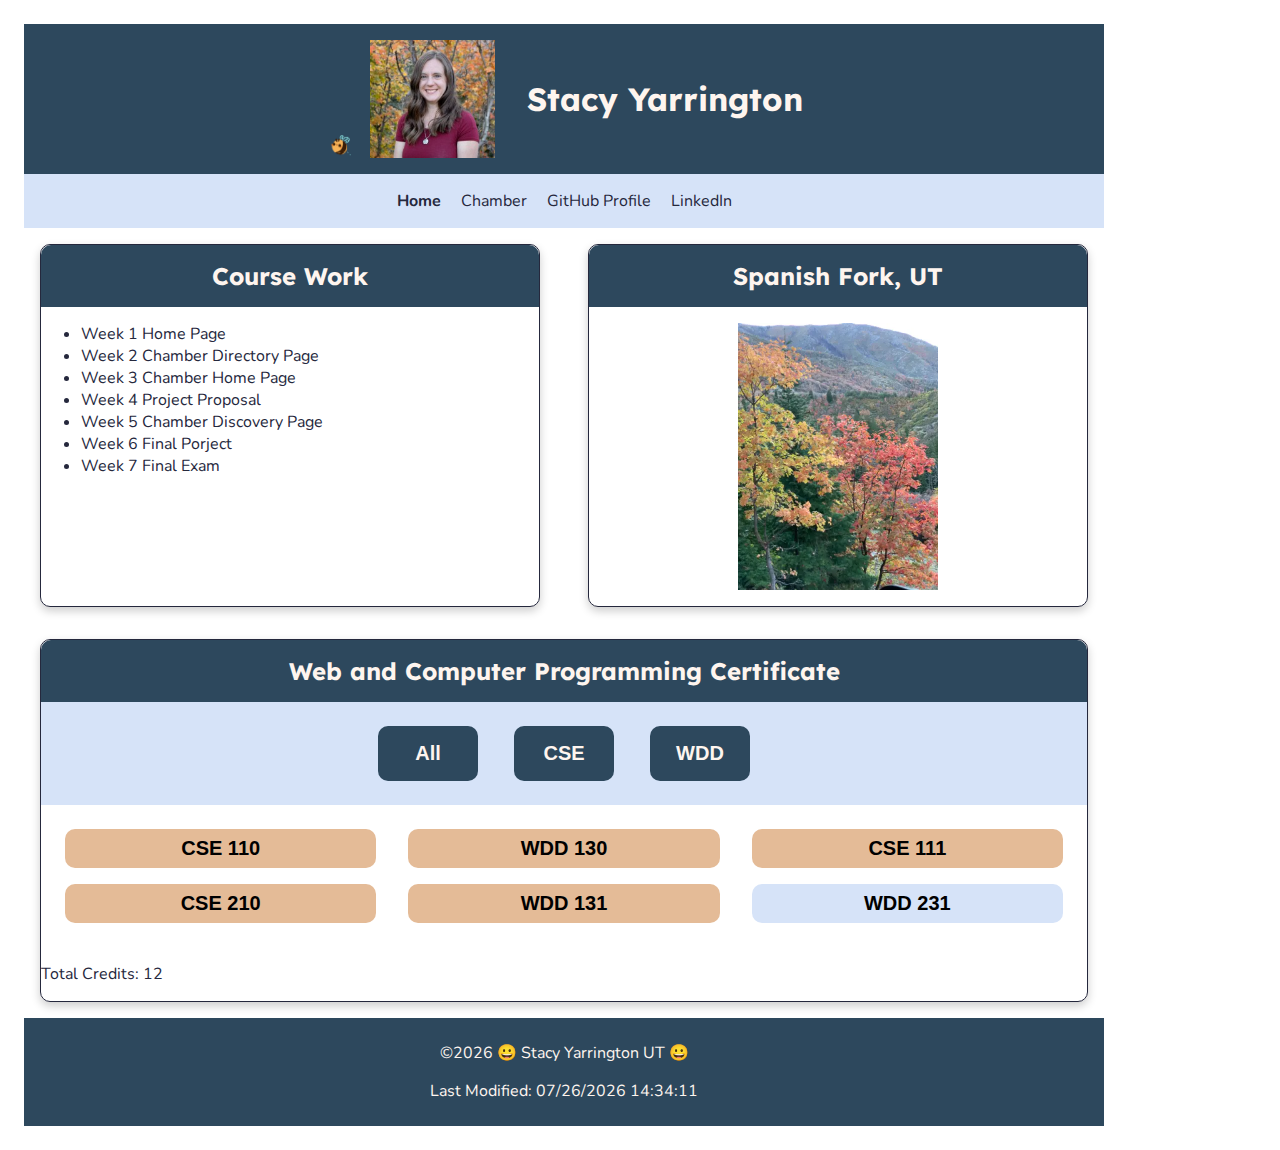
<file: index.html>
<!DOCTYPE html>
<html lang="en">
<head>
    <link rel="stylesheet" href="styles/homepage.css">
    <link rel="stylesheet" href="styles/homepage-large.css">
    <link rel="stylesheet" href="styles/animations.css">
    <script defer src="scripts/homepage.js"></script>
    <script defer src="scripts/dates.js"></script>
    <script defer src="scripts/menu.js"></script>
    <meta charset="UTF-8">
    <meta name="viewport" content="width=device-width, initial-scale=1.0">
    <meta name="description" content="WDD 231 - Stacy Yarrington">
    <meta name="author" content="Stacy Yarrington">
    <title>WDD 231-Course Home Page - Stacy Yarrington</title>
    <link rel="icon" href="favicon.ico">
    <link rel="preconnect" href="https://fonts.googleapis.com">
    <link rel="preconnect" href="https://fonts.gstatic.com" crossorigin>
    <link href="https://fonts.googleapis.com/css2?family=Lexend&family=Nunito&display=swap" rel="stylesheet">
    <meta property="og:title" content="Stacy Yarrington's Home Page" />
    <meta property="og:type" content="website" />
    <meta property="og:url" content="https://stacecaseann.github.io/wdd231/" />
    <meta property="og:image" content="https://a.travel-assets.com/findyours-php/viewfinder/images/res70/54000/54822-Idaho-Falls.jpg?impolicy=fcrop&w=1920&h=480&q=medium" />    
    <meta property="og:image" content="A page to save information about the final certificate class." />    
</head>
<body>
    <header>
        <div class = "menuContainer">
        <div class="profile">
            <div class="bee-container">
                <img class="bee" src="images/bee.png" width="25" height="25" alt="Logo">
            </div>
            <img class="profile-pic" src="images/profile.jpg" width="200" height="200" alt="Profile Picture">
            <h1>Stacy Yarrington</h1>
        </div>
        <button id="menu" aria-label="Open Menu"></button>
        <nav class="navigation mobile-nav">
        <ul>
            <li><a href="index.html" class="active">Home</a></li>
            <li><a href="#">Chamber</a></li>
            <li><a href="https://github.com/stacecaseann">GitHub Profile</a></li>
            <li><a href="https://www.linkedin.com/in/stacy-yarrington-32a4742b7/">LinkedIn</a></li>
        </ul>
        </nav>
        </div>
    </header>
    <main>
        <div class="hero">
            <section>
                <h2>Course Work</h2>
                <ul>
                    <li>Week 1 Home Page</li>
                    <li>Week 2 Chamber Directory Page</li>
                    <li>Week 3 Chamber Home Page</li>
                    <li>Week 4 Project Proposal</li>
                    <li>Week 5 Chamber Discovery Page</li>
                    <li>Week 6 Final Porject</li>
                    <li>Week 7 Final Exam</li>
                </ul>
            </section>
            <section>
                <h2>Spanish Fork, UT</h2>
                <picture>
                    <source srcset="images/spanish-fork.webp" media="(min-width: 1000px)">
                    <source srcset="images/spanish-fork-small.webp" media="(min-width: 500px)">
                    <img src="images/spanish-fork-small.webp" alt="Spansish Fork" width="400" height="530">
                </picture>
            </section>
        </div>
        <section>
            <h2>Web and Computer Programming Certificate</h2>
            <nav class="navigation">
                <ul>
                    <li><button id="all">All</button></li>
                    <li><button id="cse">CSE</button></li>
                    <li><button id="wdd">WDD</button></li>
                </ul>
            </nav>
            <div class="classList">
            </div>
            <p class="classCredits"></p>
        </section>

        
        <div class="dialogContainer"></div>
    </main>
    <footer>
        <p>©<span class="year"></span> 😀 Stacy Yarrington UT 😀</p>
        <p id="lastModified"></p>

    </footer>
</body>
</html>
</file>
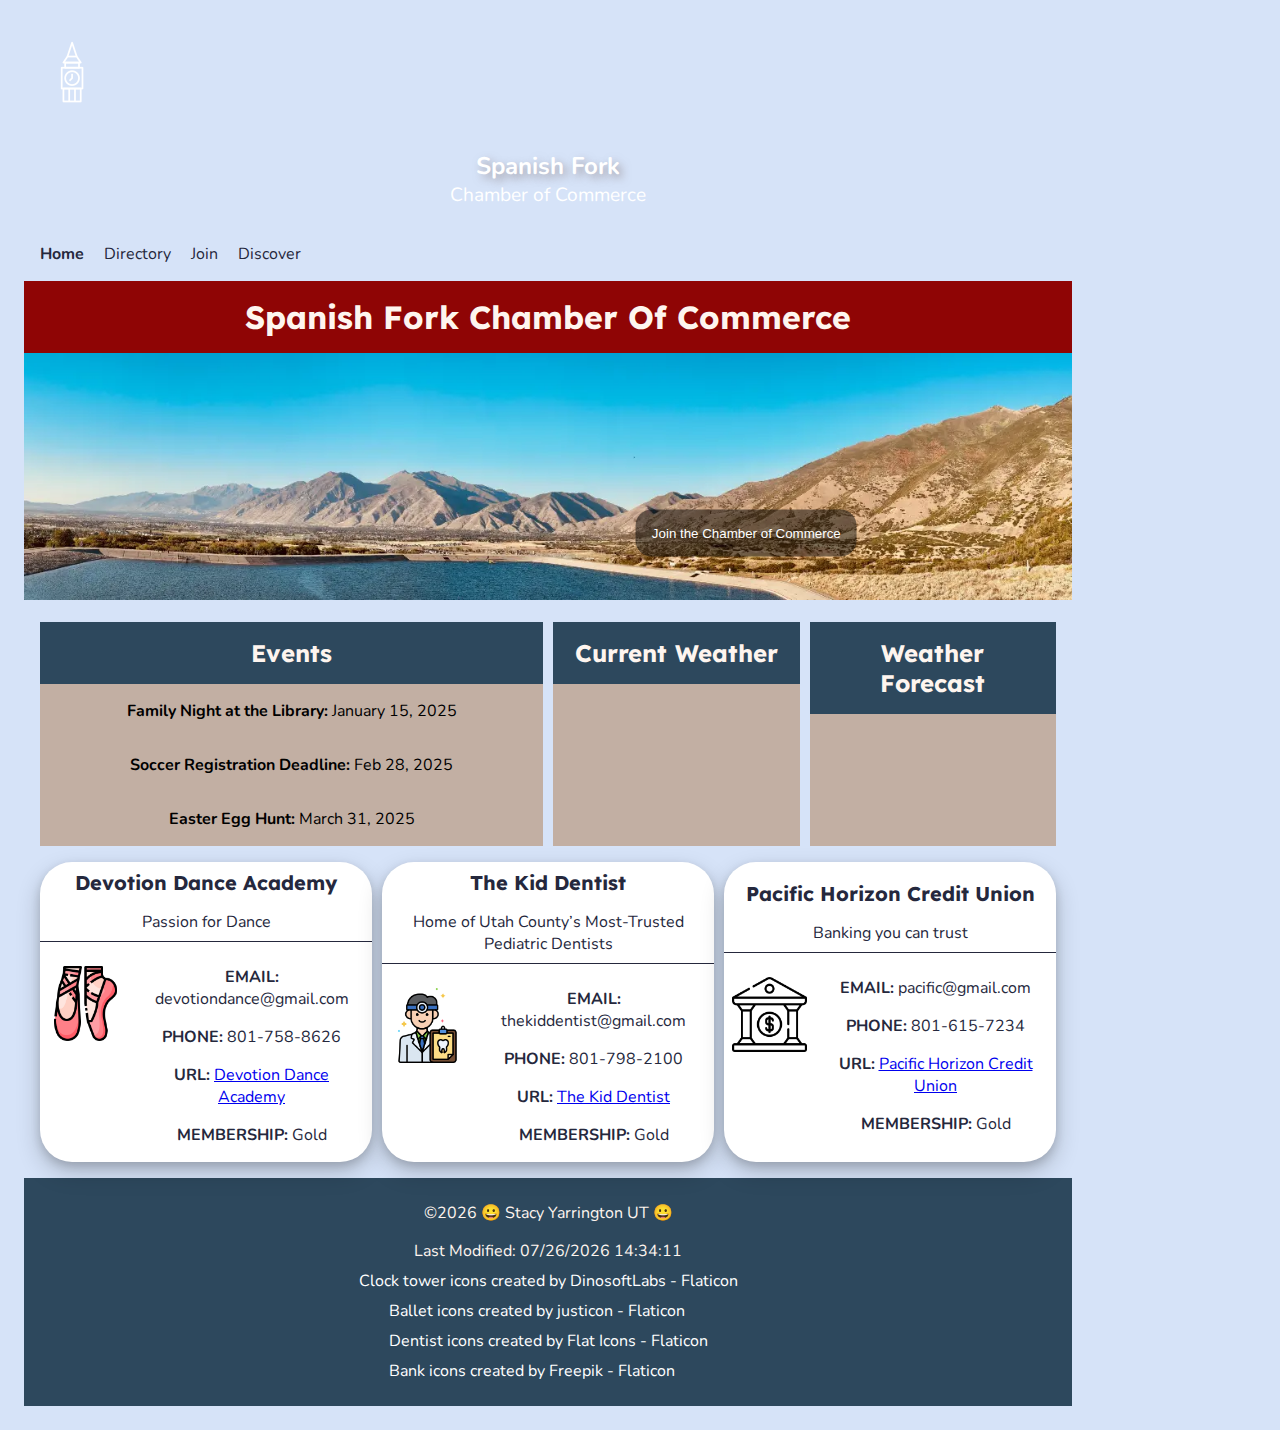
<file: chamber/index.html>
<!DOCTYPE html>
<html lang="en">
<head>
    <link rel="stylesheet" href="styles/chamber.css">
    <link rel="stylesheet" href="styles/chamber-large.css">   
    <link rel="stylesheet" href="styles/menu.css">
    <link rel="stylesheet" href="styles/menu-large.css"> 
    <script type="module" src="scripts/chamber.js"></script>
    <meta charset="UTF-8">
    <meta name="viewport" content="width=device-width, initial-scale=1.0">
    <meta name="description" content="WDD 231 - Stacy Yarrington">
    <meta name="author" content="Stacy Yarrington">
    <title>WDD 231-Chamber Directory Page - Stacy Yarrington</title>
    <link rel="icon" href="favicon.ico">
    <meta property="og:title" content="Spanish Fork Chamber of Commerce">
    <meta property="og:type" content="website">
    <meta property="og:url" content="https://stacecaseann.github.io/wdd231/chamber/">
    <meta property="og:image" content="https://stacecaseann.github.io/wdd231/chamber/images/spanish-fork-480.webp">
    <link rel="preconnect" href="https://fonts.googleapis.com">
    <link rel="preconnect" href="https://fonts.gstatic.com" crossorigin>
    <link href="https://fonts.googleapis.com/css2?family=Lexend:wght@100;300&family=Nunito:wght@100;300;400&display=swap" rel="stylesheet">

</head>
<body>
    <header>
        <img src="images/clock-tower-56.png" class="icon" width="64" height="64" alt="Icon for Spanish Fork">
        <div class="cityWords">
            <p>Spanish Fork</p>
            <p>Chamber of Commerce</p>
        </div>
        <button id="menu" aria-label="Open Menu"></button>
    </header>
    <main>
        <nav id="animate-me">
            <ul>
                <!-- *** Call to Action *** -->
                <li><a href="index.html" class="active">Home</a></li>
                <li><a href="directory.html">Directory</a></li>
                <li><a href="join.html">Join</a></li>
                <li><a href="#">Discover</a></li>
            </ul>
        </nav>
        <h1>Spanish Fork Chamber Of Commerce</h1>
        <div class="hero">
            <picture>                
                <source srcset="images/spanish-fork-1280.webp" media="(min-width:1080px)">
                <source srcset="images/spanish-fork-1080.webp" media="(min-width:768px)">
                <source srcset="images/spanish-fork-768.webp" media="(min-width:480px)">
                <img src="images/spanish-fork-480.webp" alt="Spanish Fork" width="480" height="228">
            </picture>
            <button class="place-on-top" id="join-button">Join the Chamber of Commerce</button>
        </div>
        <div class="business-card-grid">
            <div class="weather-card">
                <h2>Events</h2>
                <div class="event-details"></div>
            </div>
            <div class="weather-card">
                <h2>Current Weather</h2>
                <div class="weather-details">
                </div>
            </div>
            <div class="weather-card">
                <h2>Weather Forecast</h2>
                <div class="weather-forecast"></div>
            </div>
        </div>
        <div class="business-cards">              
        </div>
          
    </main>
    <footer>
        <p>©<span class="year"></span> 😀 Stacy Yarrington UT 😀</p>
        <p id="lastModified"></p>
        <a href="https://www.flaticon.com/free-icons/clock-tower" title="clock tower icons">Clock tower icons created by DinosoftLabs - Flaticon</a>
        <div id="icon-attributions"></div>
    </footer>
</body>
</html>
</file>
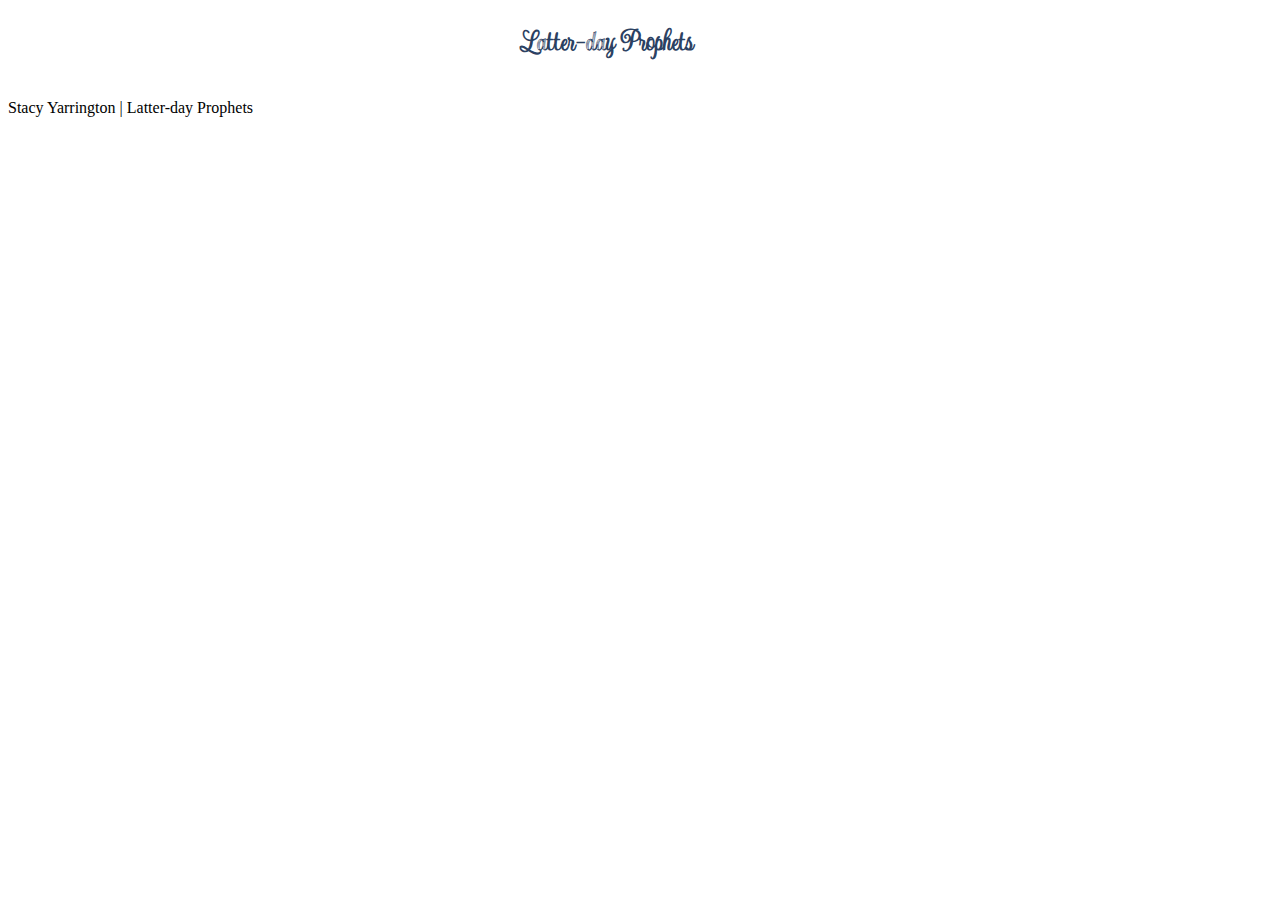
<file: prophets/prophets.html>
<!DOCTYPE html>
<html lang="en">
<head>
    <meta charset="UTF-8">
    <meta name="viewport" content="width=device-width, initial-scale=1.0">
    <link rel="stylesheet" href="prophets.css">
    <script defer src="prophets.js"></script>
    <meta charset="UTF-8">
    <meta name="viewport" content="width=device-width, initial-scale=1.0">
    <meta name="description" content="WDD 231 - Stacy Yarrington - Prophets">
    <meta name="author" content="Stacy Yarrington">
    <title>WDD 231-Course Home Page - Stacy Yarrington</title>
    <link rel="icon" href="favicon.ico">
    <link rel="preconnect" href="https://fonts.googleapis.com">
    <link rel="preconnect" href="https://fonts.gstatic.com" crossorigin>
    <link href="https://fonts.googleapis.com/css2?family=Updock&display=swap" rel="stylesheet">

</head>
<body>
    <header>
        <h1>Latter-day Prophets</h1>
      </header>
      <main>
        <div id="cards" class="cards"></div>
      </main>
      <footer>
        Stacy Yarrington | Latter-day Prophets
      </footer>
</body>
</html>
</file>
<file: styles/homepage.css>
:root{
    --padding: 1rem;
    --dark-blue: #25283d;
    --light-blue: #D6E3F8;
    --off-white: #fef5ef;
    --tan: #e4bb97;
    --medium-blue: #2D485D;
    --header-font: "Lexend";
    --normal-font: "Nunito";
}

body{
    max-width: 1080px;
    min-width: 500px;
    font-family: var(--normal-font);
    padding: var(--padding);
    color: var(--dark-blue);
}

.profile{
    display:grid;
    grid-template-columns: 30% auto auto auto;
    justify-content: start;
    align-items: center;
    gap: 1rem;
    background-color: var(--medium-blue);
    padding: var(--padding);
    /* flex: 1; */
}
.profile-pic{
    width: 125px;
    height: auto;
}
h1, h2, h3{
    text-align: center;
    font-family: var(--header-font);
    background-color: var(--medium-blue);
    padding: var(--padding);
    color:var(--off-white);
    margin:0;
}
 /* NAVIGATION */
 header{
    position: relative;
 }
 #menu{
    font-size: 1.5rem;
    border: 0;
    background: none;
    position: absolute;
    top: 1rem;
    right: 1rem;
 }
 #menu::before{
    content: "☰";
 }
 #menu.open::before {
	content: "x";
}

.menuContainer{
    position: relative;
}
.mobile-nav.open{
    display: flex;
    flex-direction: row;
}
.mobile-nav{
    display: none;
}
.mobile-nav ul{
    flex-direction: column; /* Stack items vertically */
}
.navigation{
    background-color: var(--light-blue);
    max-width: 100%;
    justify-content: space-between;
    padding: var(--padding);
}
.navigation ul{
    display:flex;
    list-style:none;
    width: 100%;
    justify-content: center;
    gap: 20px;
    padding: 0;
    margin: 0;
    text-align: center;
}
.navigation a{
    text-decoration: none;
    color: var(--dark-blue);
}
.navigation button{
    padding: 1rem;
    background-color: var(--medium-blue);
    width: 100px;
    border-radius: 10px;
    color: var(--off-white);
    cursor: pointer;
    border:none;
    font-weight: 700;
}
.navigation button:hover,
.navigation button:focus {
background: var(--tan);
color: black;

}


.active
{
    font-weight: bold;
}
section{
    border-radius: 10px;
    box-shadow: 0 4px 10px rgba(0, 0, 0, 0.2); /* Adds depth */
    transition: transform 0.3s ease, box-shadow 0.3s ease; /* Smooth animation */
    border: 1px solid var(--dark-blue);
    margin: 1rem;
}
section h2{
    border-top-left-radius: 10px;
    border-top-right-radius: 10px;
}
.hero{
    display:flex;
    flex-direction: row;
    gap:1rem;
    /* border: 1px solid black; */
}
.hero section{
    flex: 1;
}
.hero picture{
    display:flex;
    justify-content: center;
    align-items: center;
    padding: var(--padding);
}
.hero img{
    width: 200px;
    height: auto;
}
.classList{
    display: grid;
    grid-template-columns: 1fr;
    gap: 1rem;
    justify-content: center;
    align-items: center;
    row-gap: 0;
    padding: var(--padding);
}
.classList p{
    min-width: 150px;

    padding: 1.5rem;
    border-radius: 10px;
    text-align: center;
}
section button{
    padding: var(--padding);
    font-size: 20px;
    border-radius: 10px;
    margin: .5rem;
}
.class-taken{
    background-color: var(--tan);
}
.class-not-taken{
    background-color: var(--light-blue); 
}
/* .modal {
    padding: 1em;
    max-width: 50ch;
    border: 0;
    box-shadow: 0 0 1em rgb(0 0 0 / 0.3);
}
  
.modal::backdrop {
background: rgb(0 0 0 / 0.5);
} */
.button {
    border: 0;
    cursor: pointer;
    /* background: #333;
    color: #eee; */
    font-weight: 700;
    padding: 0.5rem 1rem;
  }
  
.button:hover,
.button:focus {
background: var(--medium-blue);
color: white;
}

.close-button {
position: absolute;
top: 17px;
right: 17px;
border: none;
background: none;
color:white;
font-size: 1.5rem;
}
dialog {
background-color: beige;
border-radius: 10px;
border: 1px solid rgb(0 0 0 / 0.1);
width: 50%;
box-shadow: 0 0 1em rgb(0 0 0 / 0.3);
/* margin:0; */
}
dialog::backdrop {
    background: rgb(0 0 0 / 0.5);
} 
.dialog h3{
    margin:0;
}
.highlight{
    font-weight: bold;
}
    

footer{
    display:flex;
    flex-direction: column;
    justify-content: center;
    align-items: center;
    background-color: var(--medium-blue);
    padding: var(--padding);
    color: var(--off-white);
}
footer p{
    margin: .5rem;
}
</file>
<file: styles/homepage-large.css>
@media screen and (min-width: 640px)
{
    #menu {
        display: none; /* hide hamburger button */
    }
    .mobile-nav{
        display:block;
    }
    .mobile-nav ul{
        flex-direction: row;
    }
    .mobile-nav.open {
        display: flex; /* Prevent hiding due to open class */
    }
    .classList{
        grid-template-columns: repeat(3, 1fr);
    }
}
</file>
<file: styles/animations.css>
@keyframes moveLogo {
    0% {
        top: 100%; /* Start at bottom-right of container */
        left: 100%;
    }
    100% {
        top: 0%; /* Move to the top-left of the container */
        left: 0%;
    }
}
.bee{
    width: 25px;
    height: 25px;
    position: absolute;
    bottom: 0;
    right: 0;
    animation: moveLogo 5s ease-in-out infinite;
}
.bee-container{
    position: relative;
    display: flex;
    justify-content: center;
    align-items: center;
    height: 100%;
    width:100%;
    overflow: hidden;   
}
</file>
<file: chamber/styles/chamber.css>
:root{
    --padding: 1rem;
    --dark-blue: #25283d;
    --dark-red: #8f0505;
    --light-blue: #D6E3F8;
    --off-white: #fef5ef;
    --tan: #e4bb97;
    --medium-blue: #2D485D;
    --header-font: "Lexend";
    --normal-font: "Nunito";
}

body{
    max-width: 1080px;
    /* min-width: 500px; */
    font-family: var(--normal-font);
    padding: var(--padding);
    color: var(--dark-blue);
    background-color: var(--light-blue);
    box-sizing: border-box; 
}
button{
    background-color: transparent;
    border:none;
}
h1, h2{
    text-align: center;
    font-family: var(--header-font);
    background-color: var(--dark-red);
    padding: var(--padding);
    color:var(--off-white);
    margin:0;
}
h2{
    background-color: var(--medium-blue);
}
h3{
    text-align: center;
    font-family: var(--header-font);
    font-size: 1.25rem;
    padding: .5rem;
    margin: 0;
}

.highlight{
    font-weight: bold;
}
.title-case{
    text-transform: capitalize;
}
header img{
    padding: 16px;
}
.cityWords{
    display:flex;
    flex-direction: column;
    justify-content: start;
    color: white;
    text-align: center;
}
.cityWords p:first-child{
    margin-bottom: 0;
    color:white;
    font-weight: bold;
    font-size: 1.5rem;
    text-shadow: 4px 4px 8px rgba(129, 113, 113, 0.6);
}
.cityWords p:last-child{
    /* margin-top: 0;    */
    margin-top:0; 
    font-size: 1.2rem;

}
.directory-main{
    display:flex;
    flex-direction: row;
}
.directory-menu
{
    display: flex;
    justify-content: center;    
    gap: 1rem;
}
table{
    text-align: center;
    padding: var(--padding);
}
td{
    padding: 10px;
    /* width: 300px; */
}
tr:nth-child(even) td{
    background-color: var(--light-blue);    
}
tr:nth-child(odd) td{
    background-color: var(--off-white);    
}
.icon {
    filter: brightness(0) invert(1); /* This will turn the icon white */
}
.list
{
    display: inline-block;
    margin: 1rem;
}
.grid
{
    display: grid;
    justify-content: space-around;
    gap: 1rem;
    margin: 1rem;
    grid-template-columns: repeat(auto-fit, minmax(200px, 1fr));
    width: 100%;
}
.grid-item{
    width: auto;    
    height: auto;
    max-height: 300px;
    display: flex;
    flex-direction: column;
    justify-content: center;
    align-items: center;
    text-align: center;
    background-color: white;
    padding:var(--padding);
    box-shadow: 0 4px 10px rgba(0, 0, 0, 0.15), 0 10px 25px rgba(0, 0, 0, 0.2);
    transition: transform 0.4s ease, box-shadow 0.4s ease;
}
.grid-item:hover{
    transform: translateY(-15px) scale(1.05);
            box-shadow: 0 8px 20px rgba(0, 0, 0, 0.2), 0 15px 35px rgba(0, 0, 0, 0.3);
}
.grid-item:not(:hover) {
    transform: translateY(0) scale(1);
    box-shadow: none;
}
.grid-item img{
    width: auto;
    height: auto;
    padding: 0px;
    max-width: 100%;
    object-fit: contain; 
    
}
.grid-item p{
    margin: 0;
    padding: .5rem;
    font-weight: 300;
}
.business-card-grid{
    display:grid;
    grid-template-columns: 1fr;
    gap:10px;
    margin:1rem;
    align-items: stretch;
}
.business-cards{
    display:flex;
    flex-direction: column;
    gap:10px;
    margin:1rem;
    /* justify-content: center; */
    /* align-items: center; */
}
.weather-card, .business-card{
    display:flex;
    flex:1;
    flex-direction: column;
    background-color:white;    
    overflow: hidden;
    /* margin:1rem; */
}
.business-card
{
    border-radius: 2rem;
    box-shadow: 0 4px 10px rgba(0, 0, 0, 0.15), 0 10px 25px rgba(0, 0, 0, 0.2);
    /* max-width: 400px; */
    /* flex:1; */
}
.weather-details, .weather-forecast, .event-details{
    display:flex;
    background-color: #c2afa3;
    justify-content: center;
    align-items: center;
    height:100%;    
    color:black;
    /* flex:1; */
}
.event-details{
    flex-direction: column;
}
.business-card-details
{
    display:flex;
    flex-direction: row;
}
.weather-column, .business-card-column{
    /* flex:1; */
    display:flex;
    flex-direction: column;
    justify-content: start;
    /* background-color: white; */
    margin-bottom: .5rem;
    height: 100%;
    margin-top: 1rem;
    
    /* align-items: center; */   
}

.line {
    border-bottom: 1px solid var(--dark-blue);
}
.weather-column p{
    margin: .5rem;
    /* text-align: center; */
}
.business-card p
{
    margin: .5rem;
    text-align: center;
}
.business-card img{
    margin: .5rem;
}

.hero{
    position:relative;
    display:flex;
    /* justify-content: center;
    align-items: center; */
}
.hero img{
    width: 100%;
    height:auto;
}
.place-on-top{
    position:absolute;
    bottom: 5%; /* Center vertically */
    right: 5%; /* Center horizontally */
    padding: 1rem;
    transform: translate(-30%, -10%); 
    color: white; /* Text color */
    background-color: rgba(0, 0, 0, 0.5); /* Optional: Adds a semi-transparent background*/
    border-radius: 1rem;
}
.membership-dialog, .display-dialog {
    width: 50%; 
    max-width: 600px;
    padding: 20px;
    border: 1px solid var(--dark-blue);
    border-radius: 8px;
    background-color: var(--off-white);
}
.membership-dialog div, .display-dialog div{
    display: grid;
    grid-template-columns: auto 44px;
    background-color: var(--medium-blue);
}
.membership-dialog button, .display-dialog button{
    color: var(--off-white);
    margin: 0;
    border: none;
    border-radius: 5px;
    box-shadow: 0 0 10px #aaa;
}
::backdrop{
    background-color: rgba(255,255,255,.75);
}
.join-main{
    display: flex;
    flex-direction: column;
    width: 100%;
}
/* Form */
form{
    flex: 1;
}
form fieldset{
    margin: 1rem;
    border: none;/*2px solid var(--dark-blue); */
    /* background-color: var(--off-white); */

}
form label{
    display:block;
    padding-top: 1rem;
}
form input[type="text"],
form textarea, 
form input[type="email"],
form input[type="tel"]
{
    display: block;
    width: 100%;
    padding: var(--padding);
    box-sizing: border-box;
    border: 1px solid var(--dark-blue);
    
}
.required
{
    color: var(--dark-red);
}
/* input:required + label{
    font-weight: bold;
} */
form input[type="radio"]
{
    margin-right: 6px;
}
form input[type="submit"]
{
    border: none;
    background-image: linear-gradient(var(--tan), var(--off-white));
    width: 96%;
    padding: var(--padding);
    max-width: var(--max-width);    
    box-shadow: 1px 1px 4px #999;
    margin: 1rem;
    transform: translateX(-15px);
}
/*Membership card animation*/
@keyframes cards-loaded {
    0% { transform: translateY(50%);
    opacity: 0;
    gap: 50px;}
    100% { transform: translateY(0);
    opacity: 1;
    gap: 1px; }
}
.membership-cards
{
    flex: 1;
    display:flex;
    flex-direction: column;
    justify-content: flex-start;
    align-items: start;
    /* width: 100%; */
    box-sizing: border-box;
    margin-top: 2rem;
    animation: cards-loaded 1s ease-in;
}
.membership-level,
.display-card{
    width: calc(100% - 2rem);
    padding: 1rem;
    margin: 1rem;
    background-color: var(--off-white);
    box-sizing: border-box;
    /* height: 10%; */
    text-align: center;
    border-radius: 0px 20px 0px 20px;
    box-shadow: 0 10px 20px rgba(0, 0, 0, 0.3);
}
.membership-level button,
.display-card button{
    /* margin: 1rem; */
    margin: .5rem;
    border: 1px solid var(--dark-blue);
    padding: .5rem;
    background-color: var(--light-blue);
    border-radius: 10px;
}
.membership-level button:hover,
.display-card button:hover{
    transform: scale(1.1);
    box-shadow: 0 4px 10px rgba(0, 0, 0, 0.2);
}
#display-cards{
    display: grid;
    grid-template-columns: 1fr;
}
#display-cards div{
    display: grid;
    grid-template-areas: 
    "name"
    "photograph"
    "description"
    "location";
}
#display-cards div h3{
    grid-area: name;
}
#display-cards div img{
    grid-area: photograph;
    justify-self: center;
}
#display-cards div p{
    grid-area: description;
}
#display-cards div address{
    grid-area: location;
}
.thank-you{
    display: flex;
    justify-content: center;
}
footer{
    display:flex;
    flex-direction: column;
    justify-content: center;
    align-items: center;
    background-color: var(--medium-blue);
    padding: var(--padding);
    color: var(--off-white);
}
footer p{
    margin: .5rem;
}
footer a{
    color: white;
    text-decoration: none;
    transition: color .3s ease;
}
footer a:hover,
.place-on-top:hover{
    color: rgb(219, 207, 207);
    cursor: pointer; 
}
</file>
<file: chamber/styles/chamber-large.css>
@media screen and (min-width: 480px)
{
    .place-on-top{
        bottom: 5%;
        right: 5%;
    }
}

@media screen and (min-width: 768px)
{
    .place-on-top{
        bottom: 10%;
        right: 10%;
        transform: translate(-50%, -50%); 
    }
    .business-card-grid {
        grid-template-columns: repeat(2, 1fr);
        grid-template-rows: auto auto; /* Create two rows */
    }
    .weather-card:nth-child(1) {
        grid-column: span 2; /* First item spans across two columns */
    }
    .weather-card:nth-child(2),
    .weather-card:nth-child(3) {
    grid-column: span 1; /* Second and third items each take up one column */
    }
    .business-cards{
        display:flex;
        flex-direction: row;
        flex-wrap: wrap;
    }
    .business-card{
        flex-grow: 1;
        flex-shrink: 1;
        min-width: 300px;
        max-width: 400px;
        justify-content: center;
    }
    .weather-column p{
        margin-top: 0;
    }
    .join-main{
        flex-direction: row;
    }
    #display-cards{
        grid-template-columns: 1fr 1fr;
    }
}
@media screen and (min-width: 1024px)
{
    .business-card-grid {
        grid-template-columns: repeat(4, 1fr);
        grid-template-rows: auto;
    }
    #display-cards{
        grid-template-columns: 1fr 1fr 1fr;
    }
    .display-card
{
    transition: transform 0.4s ease, box-shadow 0.4s ease;
}
.display-card:hover{
    transform: translateY(-15px) scale(1.05);
            box-shadow: 0 8px 20px rgba(0, 0, 0, 0.2), 0 15px 35px rgba(0, 0, 0, 0.3);
}
.display-card:not(:hover) {
    transform: translateY(0) scale(1);
    box-shadow: none;
}
}
</file>
<file: chamber/styles/menu.css>
/* NAVIGATION */
 header{
    position: relative;
 }
 #menu{
    font-size: 1.5rem;
    color: white;
    border: 0;
    background: none;
    position: absolute;
    top: 1rem;
    right: 1rem;
 }
 #menu::before{
    content: "☰";
 }
 #menu.open::before {
	content: "x";
}
.menuContainer{
    position: relative;
}
nav{
    background-color: var(--light-blue);
    max-width: 100%;
    padding: var(--padding);
    display: grid;
    grid-template-rows:0fr;
    transition: grid-template-rows 0.5s ease-out;
    /* display:none; */
}
nav ul{
    overflow:hidden;
    display:flex;
    flex-direction: column;
    /* align-items: center; */
    list-style:none;
    width: 100%;
    gap: 20px;
    padding: 0;
    margin: 0;
    text-align: center;
}
nav.open{
    /* display:block; */
    background-color: var(--light-blue);
    grid-template-rows: 1fr;
}
nav a{
    text-decoration: none;
    color: var(--dark-blue);
}
nav button{
    padding: 1rem;
    background-color: var(--medium-blue);
    width: 100px;
    border-radius: 10px;
    color: var(--off-white);
}
.active
{
    font-weight: bold;
}
</file>
<file: chamber/styles/menu-large.css>
@media screen and (min-width: 768px)
{
    #menu {
        display: none; /* hide hamburger button */
    }
    nav{
        display:flex;
        align-items: center;
        justify-content: center;
        text-align: center;
    }
    nav ul{
        flex-direction: row;
    }
    nav.open {
        display: flex; /* Prevent hiding due to open class */
    }

}
</file>
<file: prophets/prophets.css>
:root{
    --padding: 1rem;
    --indigo: #2b4162;
    --aqua: #385F71;
    --pink: #F5F0F6;
    --ecru:#D7B377;
    --brown: #8F754F;
    --heading-font: "Updock";
}
body{
    max-width: 1200px;
    
}
h1, h2{
    color: var(--indigo);
    font-family: var(--heading-font);
    text-align: center;
}
.cards{
    display:grid;
    grid-template-columns: repeat(auto-fit, minmax(320px, 1fr));
    grid-gap:1rem;
    background-color: var(--ecru);
    margin:1rem;
}
section{
    background-color: var(--pink);
    color: var(--indigo);
    /* border: 1px solid black;  */
    display:flex;
    justify-content: center;
    flex-direction: column;
    align-items: center;
    margin: 1rem;
}
section img{
    padding: var(--padding);
    display: inline-block;
    object-fit: contain;
    max-width: 75%;
    height: auto;
}
</file>
